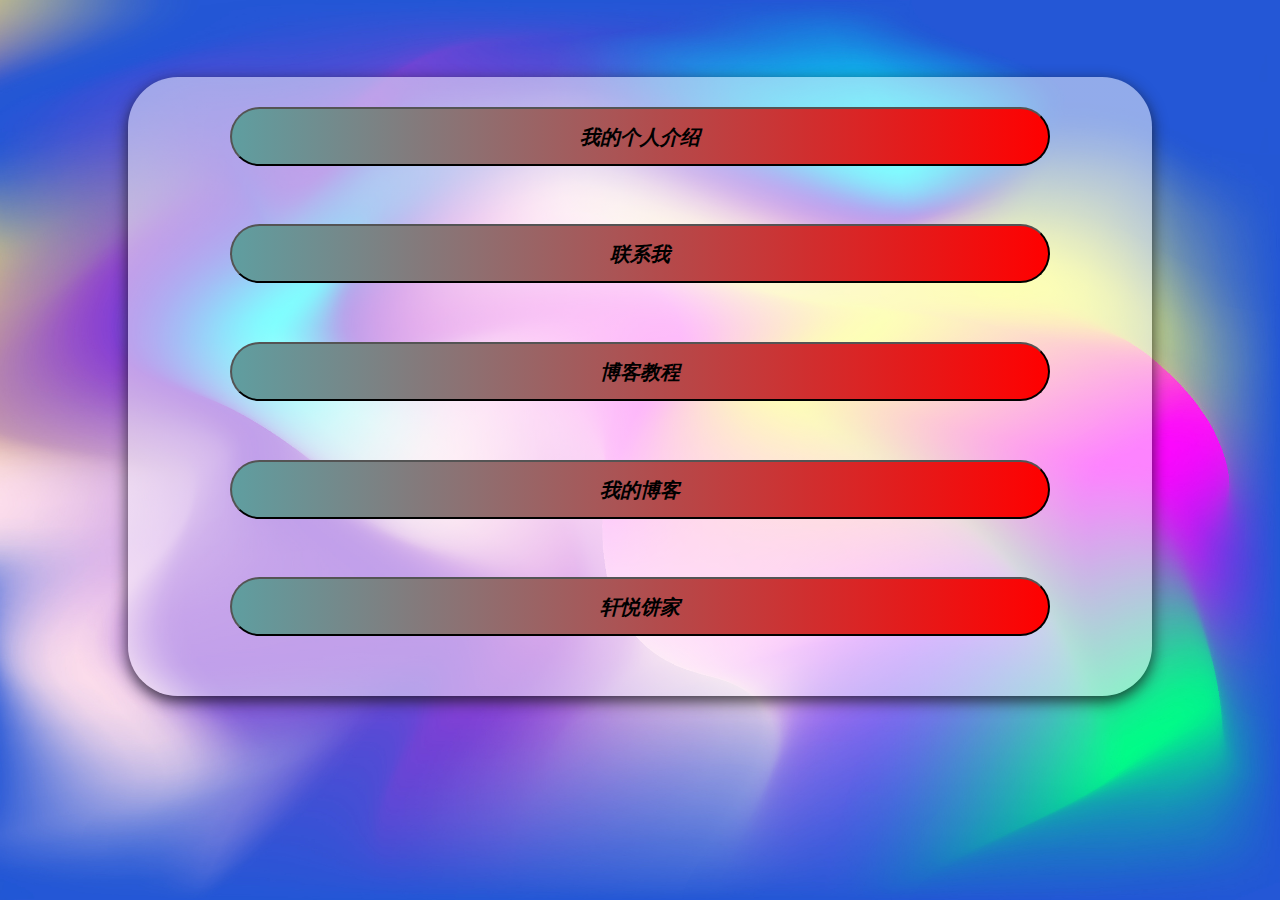
<file: index.html>
<!DOCTYPE html>
<html lang="en">
    <head>
        <meta charset="UTF-8">
        <meta name="viewport" content="width=device-width, initial-scale=1.0, maximum-scale=1.0, user-scalable=0">
        <meta name="Keywords" content="小夜,主页,个人博客,小夜的主页">
        <title>主页</title>
        <script src="./index.js"></script>
    </head>
    <link rel="stylesheet" href="index.css">
    <link
            rel="stylesheet"
            href="https://cdnjs.cloudflare.com/ajax/libs/animate.css/4.1.1/animate.min.css"
    />
    <body>
        
        <div id="bodydiv" >
            <div class="animate__animated animate__bounceIn">
                <a href="./myhome.html">
                <button >
                    <span>我的个人介绍</span>
                </button>
                </a>
            </div>
            <div class="animate__animated animate__bounceIn">
                <a href="My%20information.html">
                <button>
                   <span> 联系我</span>
                </button>
                </a>
            </div>
            <div class="animate__animated animate__bounceIn">
                <a href="http://www.xiaoye6688.xyz/WordPress/index.php/2022/05/27/%e4%b8%aa%e4%ba%ba%e5%8d%9a%e5%ae%a2%e6%90%ad%e5%bb%ba/">
                <button>
                    <span>博客教程</span>
                </button>
                </a>
            </div>
            <div class="animate__animated animate__bounceIn">
                <a href="boke/index.html">
                <button>
                    <span>我的博客</span>
                </button>
                </a>
            </div>
            <div class="animate__animated animate__bounceIn">
                <a href="轩悦饼家/index.html">
                    <button>
                        <span>轩悦饼家</span>
                    </button>
                </a>
                
            </div>

        </div>
        
    </body>
</html>
</file>
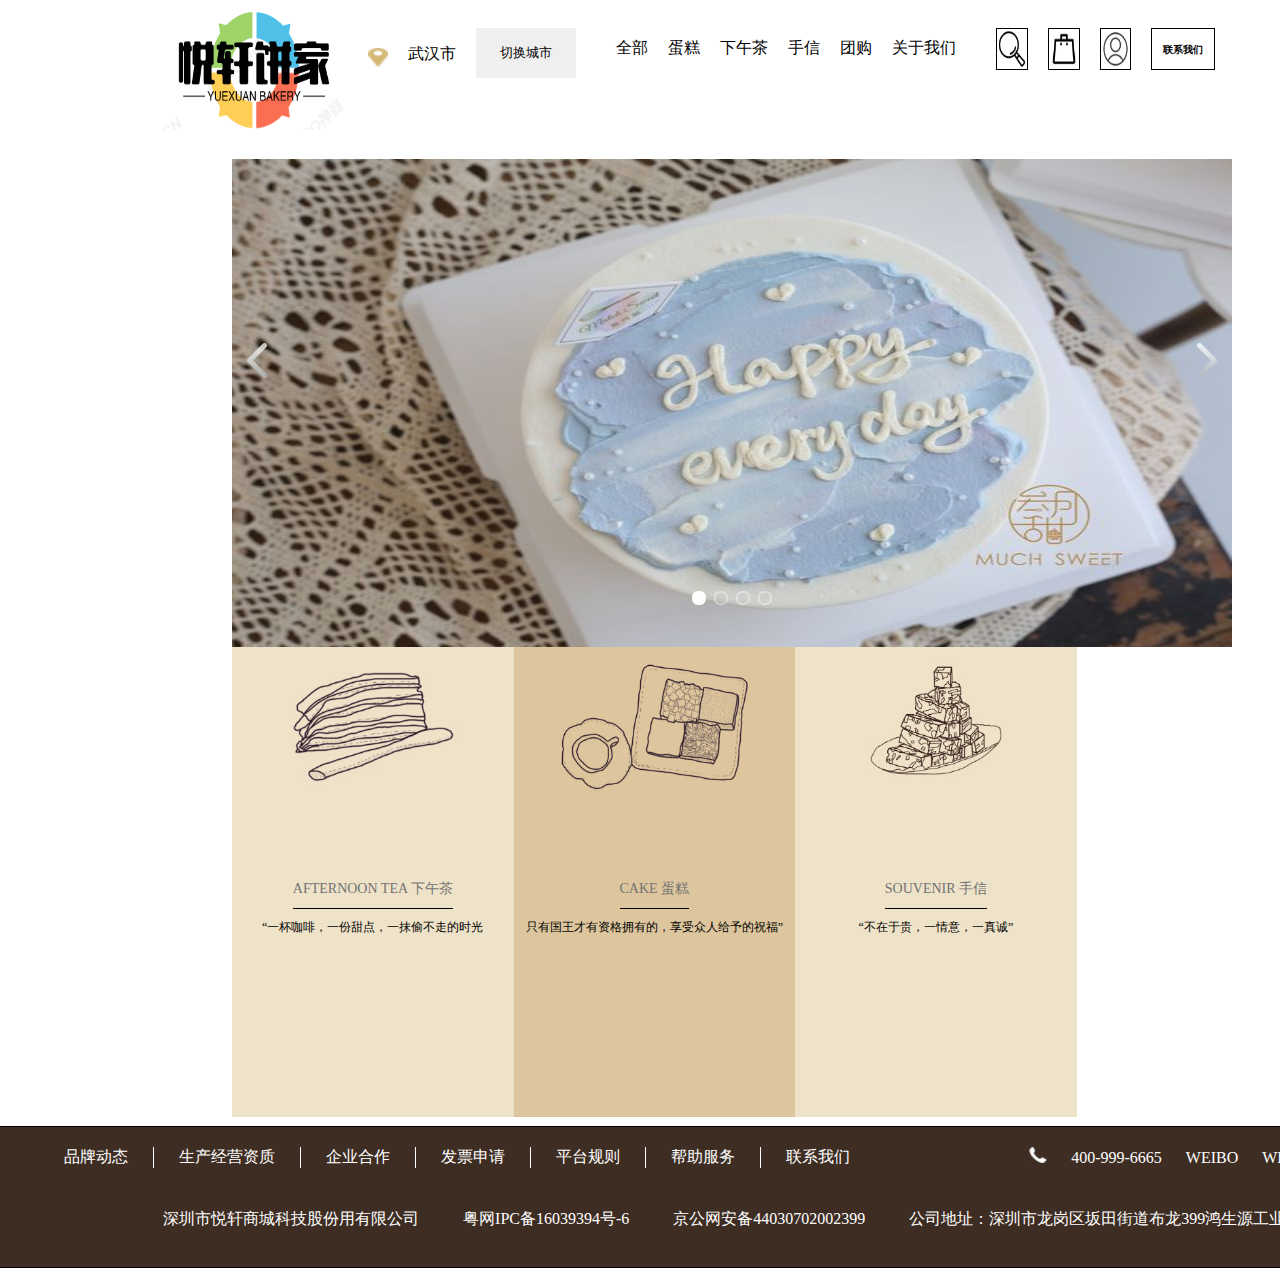
<file: 轩悦饼家/index.html>
<!DOCTYPE html>
<html lang="en">

<head>
    <meta charset="UTF-8">
    <meta http-equiv="X-UA-Compatible" content="IE=edge">
    <meta name="viewport" content="width=device-width, initial-scale=1.0">
    <link rel="stylesheet" href="css/index.css">
    <!-- <link rel="stylesheet" href="https://cdnjs.cloudflare.com/ajax/libs/animate.css/4.1.1/animate.min.css" /> -->
    <script src="js/jquery-1.12.4.js"></script>
    <script src="js/unslider.min.js"></script>
    <script src="js/index.js"></script>
    <title>轩悦饼家</title>
</head>

<body>
    <div id="head" class="animate__animated animate__bounceIn">
        <div id="logo">
            <img src="img/logo_big01.png" height="100%" width="100%" />
        </div>
        <div id="dingwei">

            <img src="img/icon-address.png" height="100%" width="100%" />
        </div>
        <div style="margin-top: 20px">
            <p>武汉市</p>
        </div>
        <div style="margin-top: 20px">
            <button id="btn">
                切换城市
            </button>
        </div>
        <div id="xuanxiang">
            <div class="XX">
                全部
            </div>
            <div class="XX">
                蛋糕
            </div>
            <div class="XX">
                下午茶
            </div>
            <div class="XX">
                手信
            </div>
            <div class="XX">
                团购
            </div>
            <div class="XX">
                关于我们
            </div>
        </div>
        <div id="bigend">
            <div class="end">

                <img src="img/放大镜.png" height="200" width="200" />
            </div>
            <div class="end">

                <img src="img/06商品-线性.png" height="200" width="200" />
            </div>
            <div class="end">

                <img src="img/表单控件 联系人.png" height="200" width="200" />
            </div>
            <div id="endend">
                <span style="font-size:10px"><b>联系我们</b></span>
            </div>
        </div>
    </div>
    <!--页面中部-->
    <div id="middleDiv">
        <div id="neiRong">
            <div class="banner photo" id="b04">
                <ul>
                    <li><img src="img/bg.jpg" alt="" width="1000px" height="500px" ></li>
                    <li><img src="img/bg1.jpg" alt="" width="1000px" height="500" ></li>
                    <li><img src="img/bg2.jpg" alt="" width="1000px" height="500" ></li>
                    <li><img src="img/bg3.jpg" alt="" width="1000px" height="500" ></li>
                    
                </ul>
                <a href="javascript:void(0);" class="unslider-arrow04 prev"><img class="arrow" id="al" src="img/arrowl.png" alt="prev" width="20" height="35"></a>
                <a href="javascript:void(0);" class="unslider-arrow04 next"><img class="arrow" id="ar" src="img/arrowr.png" alt="next" width="20" height="37"></a>
            </div>
            <div id="middleBottom">
                <div class="middleBottomOne">
                    <img src="img/cake_03.jpg" width="70%" />
                    <div class="wenzi" style="margin: 0 auto">AFTERNOON TEA 下午茶</div>
                    <div class="jieshao">“一杯咖啡，一份甜点，一抹偷不走的时光</div>
                </div>
                <div class="middleBottomTwo">
                    <img src="img/cake_05.jpg" width="70%" />
                    <div class="wenzi">CAKE 蛋糕</div>
                    <div class="jieshao">只有国王才有资格拥有的，享受众人给予的祝福”</div>
                </div>
                <div class="middleBottomOne">
                    <img src="img/cake_07.jpg" width="70%" />
                    <div class="wenzi">SOUVENIR 手信</div>
                    <div class="jieshao">“不在于贵，一情意，一真诚”</div>
                </div>
            </div>
        </div>
    </div>
    <!--页面底部-->
    <div id="bottomDiv" class="animate__animated animate__bounceIn">
        <div class="bottomXX" style="margin-left: 20px"><span>品牌动态</span></div>
        <div class="bottomXX"><span>生产经营资质</span></div>
        <div class="bottomXX"><span>企业合作</span></div>
        <div class="bottomXX"><span>发票申请</span></div>
        <div class="bottomXX"><span>平台规则</span></div>
        <div class="bottomXX"><span>帮助服务</span></div>
        <div class="bottomXX" style="border-right: 0px white solid;"><span>联系我们</span></div>
        <div id="tel">
            <span><img src="img/tel_03.jpg" height="16" width="18" /></span>
            <span style="color: white">400-999-6665</span>
            <span style="color: white">WEIBO</span>
            <span style="color: white">WECHAT</span>
            <span style="color: white">京东商城</span>

        </div>
        <div id="website">
            <div style="margin-left: 90px">
                <span style="color: white">深圳市悦轩商城科技股份用有限公司</span>
            </div>
            <div id="eBei">
                <span>粤网IPC备16039394号-6</span>
            </div>
            <div id="jingBei">
                <span>京公网安备44030702002399</span>
            </div>
            <div id="diZhi">
                <span>公司地址：深圳市龙岗区坂田街道布龙399鸿生源工业园A座5楼</span>
            </div>

        </div>

    </div>
</body>
<script>
    $(document).ready(function(e) {
    var unslider04 = $('#b04').unslider({
        dots: true
    }),
    data04 = unslider04.data('unslider');
     
    $('.unslider-arrow04').click(function() {
        var fn = this.className.split(' ')[1];
        data04[fn]();
    });
});
</script>

</html>
</file>
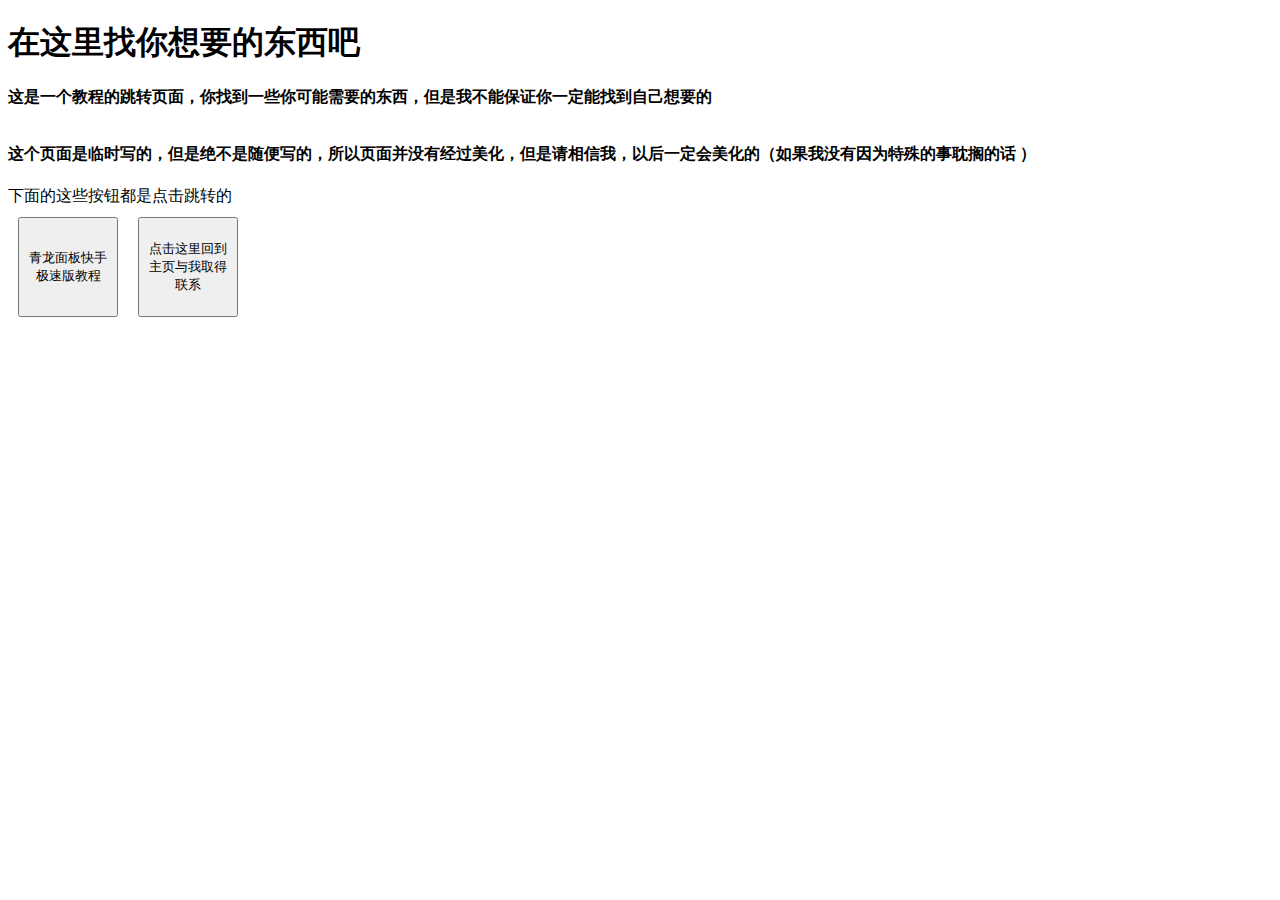
<file: JC.html>
<!DOCTYPE html>
<html lang="en">
<head>
    <meta charset="UTF-8">
    <meta http-equiv="X-UA-Compatible" content="IE=edge">
    <meta name="viewport" content="width=device-width, initial-scale=1.0">
    <title>Document</title>
    <link rel="stylesheet" href="JC.css">
</head>
<body>
    <div>
    <h1>
        在这里找你想要的东西吧
    </h1>
    <h4>
        这是一个教程的跳转页面，你找到一些你可能需要的东西，但是我不能保证你一定能找到自己想要的<br><br><br>
        这个页面是临时写的，但是绝不是随便写的，所以页面并没有经过美化，但是请相信我，以后一定会美化的（如果我没有因为特殊的事耽搁的话  ）
    </h4>
    </div>
    <div>
        下面的这些按钮都是点击跳转的<br>
        <!-- 点击按钮跳转页面 -->
        <a href="http://www.xiaoye6688.xyz/WordPress/index.php/2022/04/20/%e9%9d%92%e9%be%99%e9%9d%a2%e6%9d%bf%e5%bf%ab%e6%89%8b%e6%9e%81%e9%80%9f%e7%89%88%e6%95%99%e7%a8%8b/">
        <button style="width: 100px;height: 100px;">
                青龙面板快手极速版教程
        </button>
        </a>
    </div>
    <a href="index.html">
    <button style="width: 100px;height: 100px;">
        点击这里回到主页与我取得联系
    </button>
    </a>
</body>
</html>
</file>
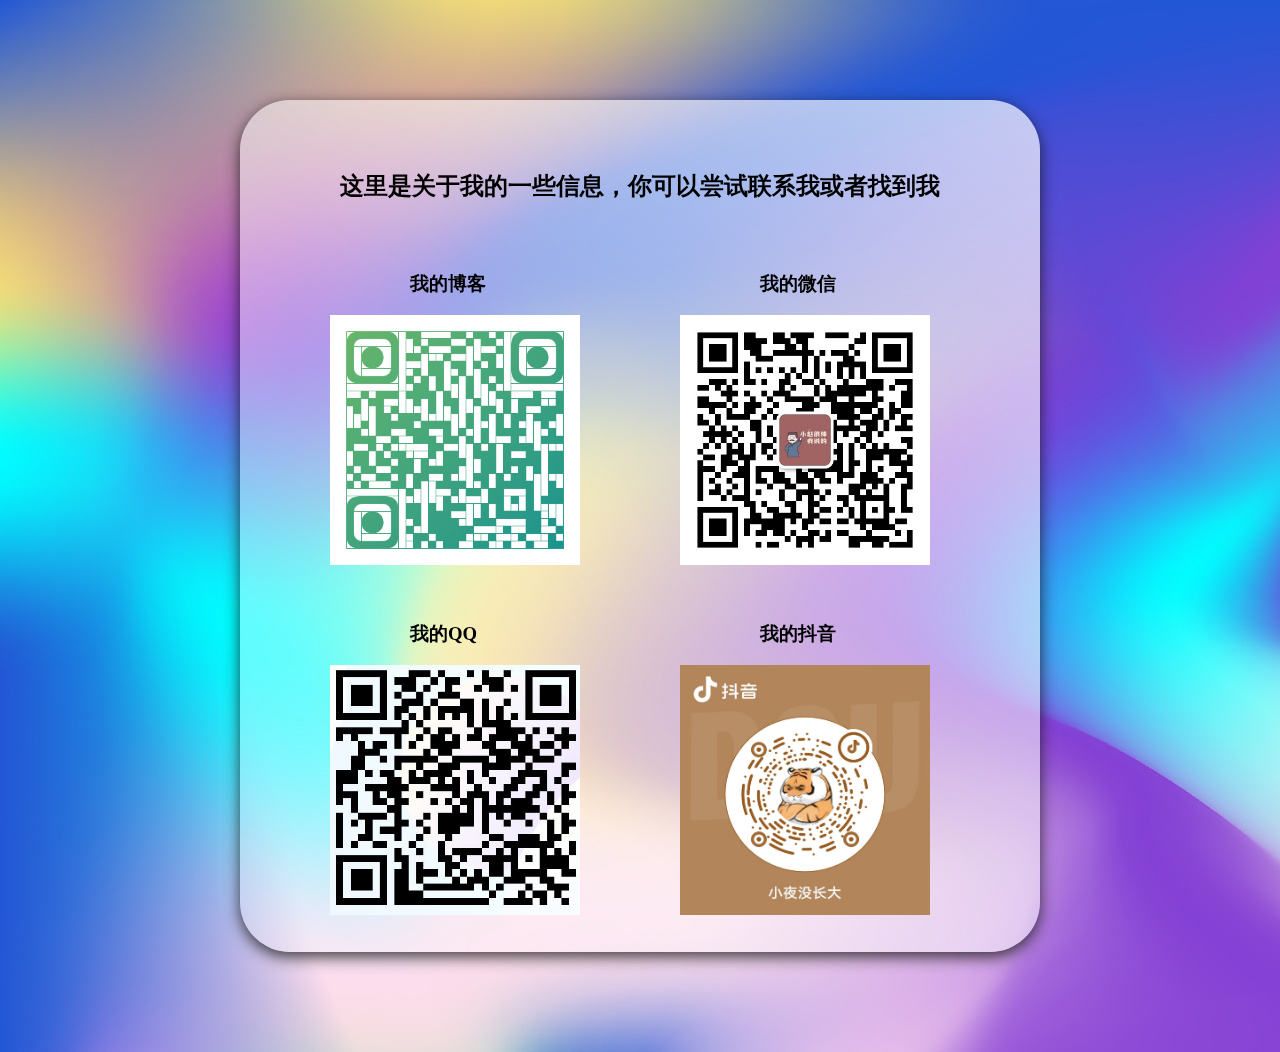
<file: My information.html>
<!DOCTYPE html>
<html lang="en">
<head>
    <meta charset="UTF-8">
    <title>个人介绍</title>

</head>

<link rel="stylesheet" href="My%20information.css">
<link
        rel="stylesheet"
        href="https://cdnjs.cloudflare.com/ajax/libs/animate.css/4.1.1/animate.min.css"
/>
<body>
    <div ID="BigDiv"><!--装二维码的div-->

      <div style="padding-top: 50px">
          <h2 style="text-align: center">这里是关于我的一些信息，你可以尝试联系我或者找到我</h2>
      </div>
      <div id="Erweima" >
          <div class="animate__animated animate__bounceIn">
            <ul>
                <li style="padding-left: 80px"><h3>我的博客</h3></li>
                <li>
                    <img src="images/My BK.png" height="250" width="250"/>
                </li>
            </ul>
          </div>
          <div class="animate__animated animate__bounceIn">
              <ul>
                  <li style="padding-left: 80px"><h3>我的微信</h3></li>
                  <li>
                      <img src="images/My%20WeChat.png" height="250" width="250"/>
                  </li>
              </ul>
          </div>
          <div class="animate__animated animate__bounceIn">
              <ul>
                  <li style="padding-left: 80px"><h3>我的QQ</h3></li>
                  <li>
                      <img src="images/My QQ.jpg" height="250" width="250"/>
                  </li>
              </ul>
          </div>
          <div>
              <ul class="animate__animated animate__bounceIn">
                  <li style="padding-left: 80px"><h3>我的抖音</h3></li>
                  <li>
                      <img src="images/My%20Dou.jpg" height="250" width="250"/>
                  </li>
              </ul>
          </div>
      </div>
    </div>
</body>
</html>
</file>
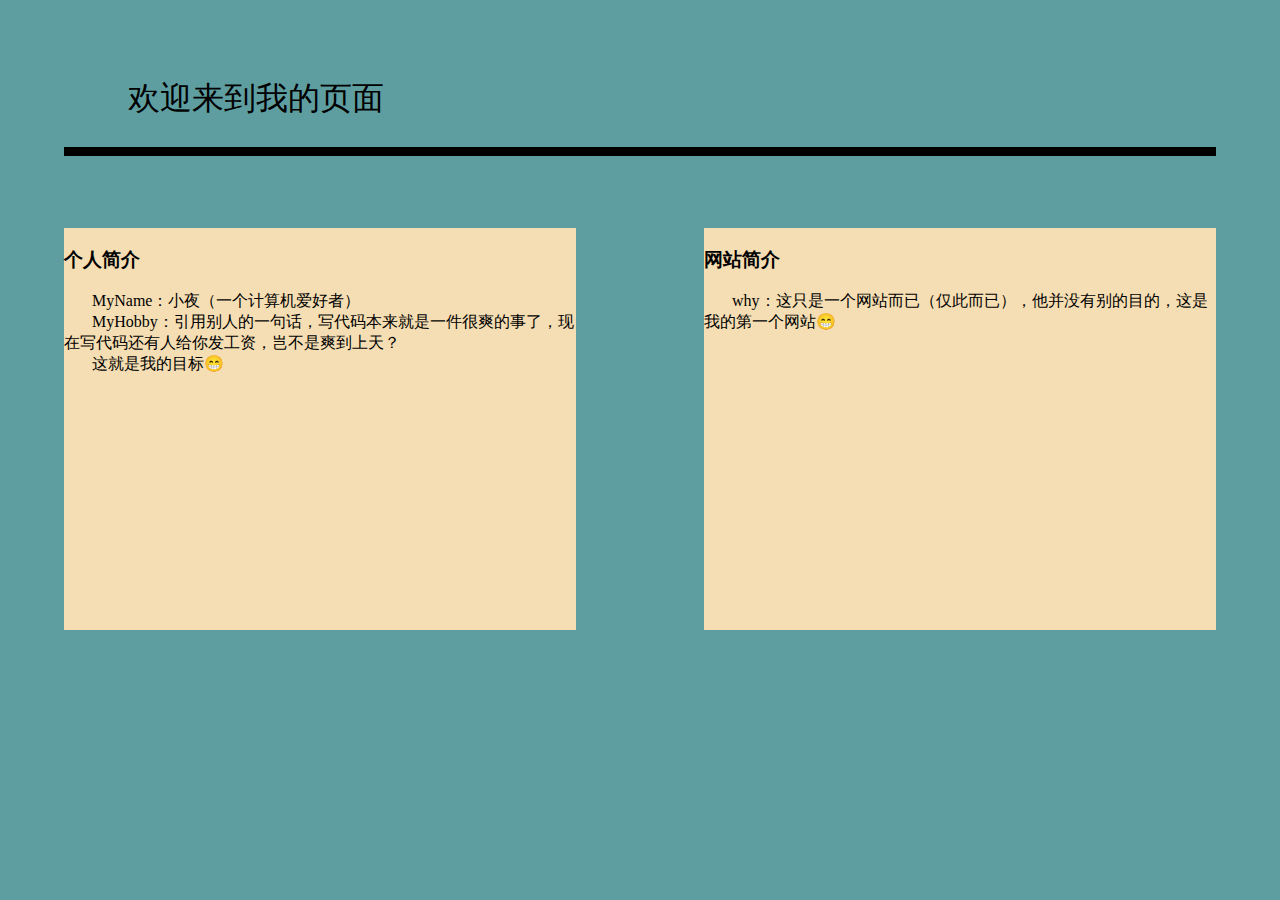
<file: myhome.html>
<!DOCTYPE html>
<html lang="en">
<head>
    <meta charset="UTF-8">
    <title>这就是我</title>
</head>
<link rel="stylesheet" href="./myhome.css">
<link
        rel="stylesheet"
        href="https://cdnjs.cloudflare.com/ajax/libs/animate.css/4.1.1/animate.min.css"
/>
  <body>

    <div id="bodydiv" class="animate__animated animate__backInUp" >
      <div id="title">
        <span >欢迎来到我的页面</span>
      </div>
      <hr style="margin-left: 5%;margin-right: 5%;height: 1.5%;background-color: black;border: 0">
      <div class="me">
        <!--个人简介框文字-->
        <h3>个人简介</h3>
        <p>
          <span>&nbsp;&nbsp; &nbsp;&nbsp;&nbsp;&nbsp;MyName：小夜（一个计算机爱好者）</span><br>
          <span>&nbsp;&nbsp; &nbsp;&nbsp;&nbsp;&nbsp;MyHobby：引用别人的一句话，写代码本来就是一件很爽的事了，现在写代码还有人给你发工资，岂不是爽到上天？</span><br>
          <span>&nbsp;&nbsp; &nbsp;&nbsp;&nbsp;&nbsp;这就是我的目标😁</span>
        </p>
      </div>
        <!--网站信息框文字-->
      <div class="me">
        <h3>网站简介</h3>
        <p>
          <span>&nbsp;&nbsp; &nbsp;&nbsp;&nbsp;&nbsp;why：这只是一个网站而已（仅此而已），他并没有别的目的，这是我的第一个网站😁</span><br>

        </p>
      </div>
    </div>

  </body>
</html>
</file>
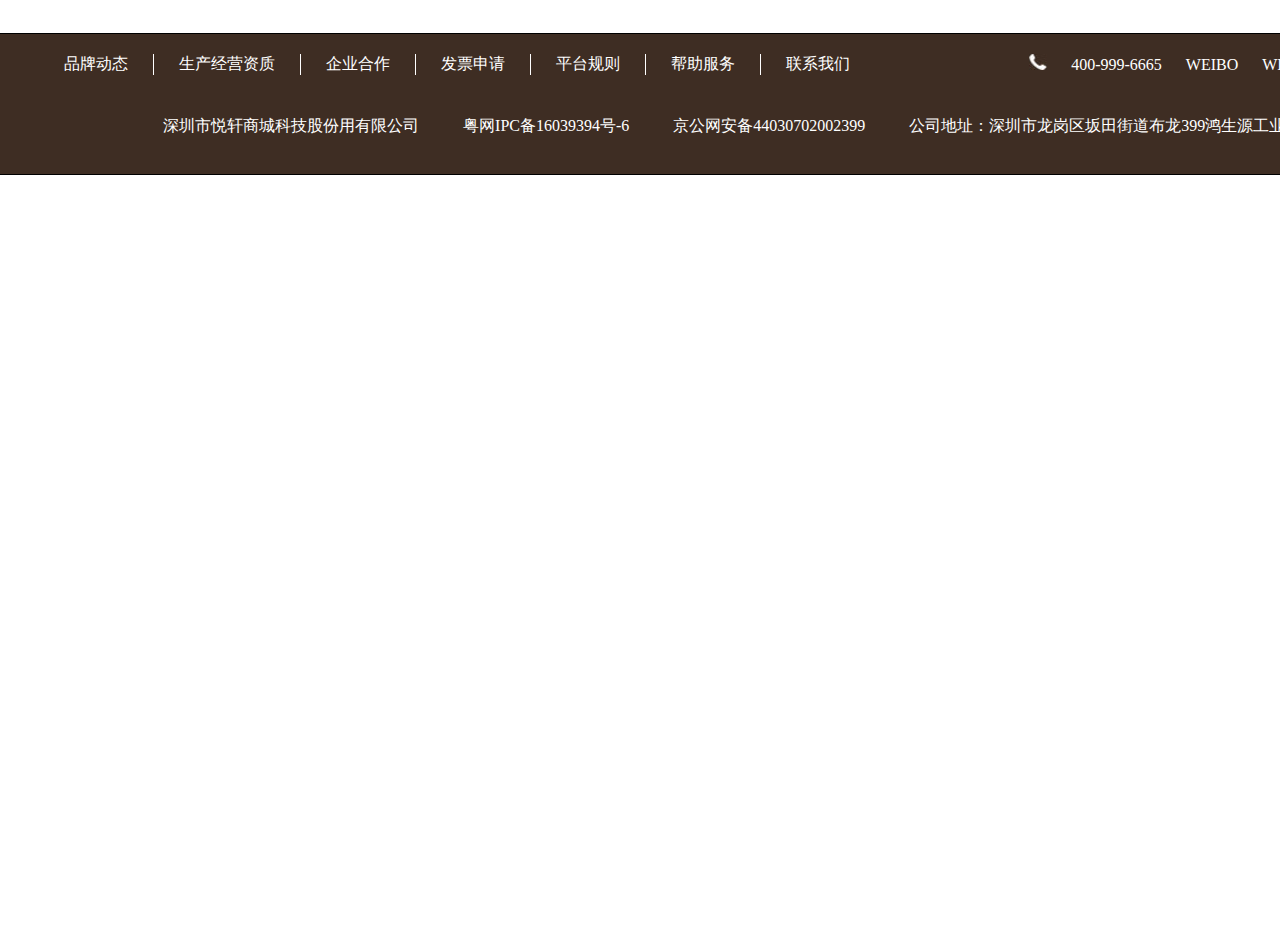
<file: 轩悦饼家/BottomPage.html>
<!DOCTYPE html>
<html lang="en">
<head>
    <meta charset="UTF-8">
    <meta http-equiv="X-UA-Compatible" content="IE=edge">
    <meta name="viewport" content="width=device-width, initial-scale=1.0">
    <link rel="stylesheet" href="css/index.css">
    <title>Document</title>
</head>
<body>
    <div id="bottomDiv" class="animate__animated animate__bounceIn">
        <div class="bottomXX" style="margin-left: 20px"><span>品牌动态</span></div>
        <div class="bottomXX"><span>生产经营资质</span></div>
        <div class="bottomXX"><span>企业合作</span></div>
        <div class="bottomXX"><span>发票申请</span></div>
        <div class="bottomXX"><span>平台规则</span></div>
        <div class="bottomXX"><span>帮助服务</span></div>
        <div class="bottomXX" style="border-right: 0px white solid;"><span>联系我们</span></div>
        <div id="tel">
            <span ><img src="img/tel_03.jpg" height="16" width="18" /></span>
            <span style="color: white">400-999-6665</span>
            <span style="color: white">WEIBO</span>
            <span style="color: white">WECHAT</span>
            <span style="color: white">京东商城</span>

        </div>
        <div id="website">
            <div style="margin-left: 90px">
                <span style="color: white">深圳市悦轩商城科技股份用有限公司</span>
            </div>
            <div id="eBei">
                <span>粤网IPC备16039394号-6</span>
            </div>
            <div id="jingBei">
                <span>京公网安备44030702002399</span>
            </div>
            <div id="diZhi">
                <span>公司地址：深圳市龙岗区坂田街道布龙399鸿生源工业园A座5楼</span>
            </div>

        </div>

    </div>
</body>
</html>
</file>
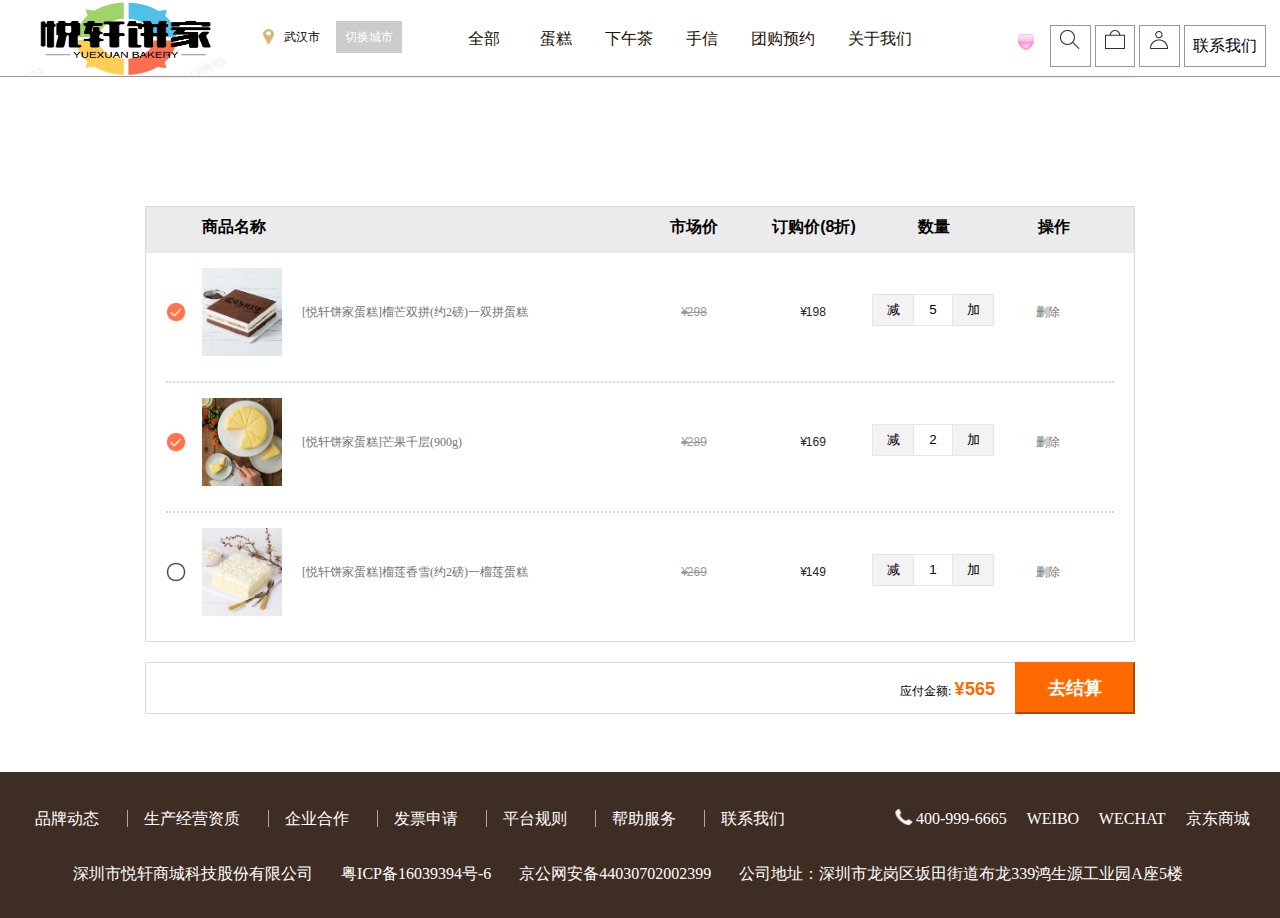
<file: 轩悦饼家/cart2.html>
<!DOCTYPE html>
<html>
	<head>
		<meta charset="utf-8">
		<title></title>
		<link rel="stylesheet" type="text/css" href="css/common.css" />
		<link rel="stylesheet" type="text/css" href="css/public.css" />
		<link rel="stylesheet" type="text/css" href="css/cart.css" />
		<style>
			/* 加减按钮样式 */
			.number-box {
				border: #e5e5e5 solid 1px;
				display: inline-block;
				margin-top: 26px;
				overflow: hidden;
			}

			.number-box input[type='text'] {
				height: 30px;
				border-top: none;
				border-bottom: none;
				border-left: #e5e5e5 solid 1px;
				border-right: #e5e5e5 solid 1px;
				margin: 0;
				text-align: center;
				width: 40px;
				outline: none;
				padding: 0 5px;
				float: left;
				line-height: 30px;
			}

			.number-box input[type='button'] {
				height: 30px;
				width: 40px;
				float: left;
				border: none;
				outline: none;
				background-color: #f3f3f3;
				line-height: 30px;
				cursor: pointer;
				padding: 0;
			}

			.number-box input[type='button']:hover {
				background-color: #f9f9f9;
			}

			.number-box input[type='button']:active {
				background-color: #f6f6f6;
			}
		</style>
	</head>
	<body>
		<div class="page">
			<!--头部-->
			<div class="xf_header">
				<header>
					<a href="index.html">
						<img src="img/logo_big01.png" />
					</a>
					<div class="city">
						<img src="img/icon-address.png" />
						<span>武汉市</span>
						<a href="#">切换城市</a>
					</div>
					<div class="nav">
						<a href="#">全部</a>
						<a href="list.html">蛋糕</a>
						<a href="#">下午茶</a>
						<a href="#">手信</a>
						<a href="#">团购预约</a>
						<a href="about.html">关于我们</a>
					</div>
					<div class="link">
						<div class="love"></div>
						<a href="#"> <img src="img/i-search.jpg" /></a>
						<a href="#"><img src="img/i-cart.jpg" /></a>
						<a href="login.html"><img src="img/i-user.jpg" /></a>
						<a href="#">联系我们</a>
					</div>

				</header>

			</div>
			<!--头部 end-->

			<div class="container">
				<!-- 订单列表 -->
				<div class="cart-panel">
					<div class="hd">
						<ul class="order-title">
							<li class="selecter"></li>
							<li class="product">商品名称</li>
							<li class="market-price">市场价</li>
							<li class="order-price">订购价(8折)</li>
							<li class="num">数量</li>
							<li class="operate">操作</li>
						</ul>
					</div>
					<div class="bd">
						<ul class="order-list">
							<li class="selecter">
								<i class="icon-select active" onclick="changeSelect(this)"></i>
							</li>
							<li class="img-box">
								<a href="#" target="_blank">
									<img src="img/cake1.jpg">
								</a>
							</li>
							<li class="product">
								<a href="#" target="_blank">
									<span class="product-title" style="line-height:40px;">[悦轩饼家蛋糕]榴芒双拼(约2磅)一双拼蛋糕</span>
									<span class="feature"></span>
								</a>
							</li>
							<li class="market-price">
								<span class="price-sign">¥</span>
								<span class="price-num">298</span>
							</li>
							<li class="order-price">
								<span class="price-sign">¥</span>
								<span class="price-num">198</span>
							</li>
							<li class="num">
								<div class="number-box">
									<input type="button" class="sub-number" value="减">
									<input type="text" value="5" class="txt-num">
									<input type="button" class="add-number" value="加">
								</div>
							</li>
							<li class="operate">
								<a href="javascript:void(0)" class="delBtn" onclick="delTag(this)">删除</a>
							</li>
						</ul>
						<ul class="order-list">
							<li class="selecter">
								<i class="icon-select active" onclick="changeSelect(this)"></i>
							</li>
							<li class="img-box">
								<a href="#" target="_blank">
									<img src="img/cake2.jpg">
								</a>
							</li>
							<li class="product">
								<a href="#" target="_blank">
									<span class="product-title" style="line-height:40px;">[悦轩饼家蛋糕]芒果千层(900g)</span>
									<span class="feature"></span>
								</a>
							</li>
							<li class="market-price">
								<span class="price-sign">¥</span>
								<span class="price-num">289</span>
							</li>
							<li class="order-price">
								<span class="price-sign">¥</span>
								<span class="price-num">169</span>
							</li>
							<li class="num">
								<div class="number-box">
									<input type="button" class="sub-number" value="减">
									<input type="text" value="2" class="txt-num">
									<input type="button" class="add-number" value="加">
								</div>
							</li>
							<li class="operate">
								<a href="javascript:void(0)" class="delBtn" onclick="delTag(this)">删除</a>
							</li>
						</ul>
						<ul class="order-list">
							<li class="selecter">
								<i class="icon-select" onclick="changeSelect(this)"></i>
							</li>
							<li class="img-box">
								<a href="#" target="_blank">
									<img src="img/cake3.jpg">
								</a>
							</li>
							<li class="product">
								<a href="#" target="_blank">
									<span class="product-title" style="line-height:40px;">[悦轩饼家蛋糕]榴莲香雪(约2磅)一榴莲蛋糕</span>
									<span class="feature"></span>
								</a>
							</li>
							<li class="market-price">
								<span class="price-sign">¥</span>
								<span class="price-num">269</span>
							</li>
							<li class="order-price">
								<span class="price-sign">¥</span>
								<span class="price-num">149</span>
							</li>
							<li class="num">
								<div class="number-box">
									<input type="button" class="sub-number" value="减">
									<input type="text" value="1" class="txt-num">
									<input type="button" class="add-number" value="加">
								</div>
							</li>
							<li class="operate">
								<a href="javascript:void(0)" class="delBtn" onclick="delTag(this)">删除</a>
							</li>
						</ul>
					</div>
				</div>
				<!-- 订单列表 end-->

				<!-- 结算 -->
				<div class="set-bar">
					<div class="set-info">
						<div class="set-stat">
							应付金额:
							<div class="price">
								<span class="price-sign">¥</span>
								<span class="price-num" id="totalMoney">565</span>
							</div>
						</div>
					</div>
					<button class="btn btn-primary btn-lg" type="button" id="jiesuan">去结算</button>
				</div>
				<!-- 结算 End -->
			</div>

			<!--底部 -->
			<div class="xf_footer">
				<footer>
					<div class="footer1">
						<div class="msg">
							<a href="#">品牌动态</a>
							<a href="#">生产经营资质</a>
							<a href="#">企业合作</a>
							<a href="#">发票申请</a>
							<a href="#">平台规则</a>
							<a href="#">帮助服务</a>
							<a href="#">联系我们</a>
						</div>
						<div class="tel">
							<a href="#">
								<img src="img/tel_03.jpg" />
								<span>400-999-6665</span>
							</a>
							<a href="#">WEIBO</a>
							<a href="#">WECHAT</a>
							<a href="#">京东商城</a>
						</div>
					</div>
					<div class="footer2">
						<div class="copyright">
							<span>深圳市悦轩商城科技股份有限公司</span>
							<span>粤ICP备16039394号-6 </span>
							<span>京公网安备44030702002399</span>
							<span>公司地址：深圳市龙岗区坂田街道布龙339鸿生源工业园A座5楼</span>
						</div>
					</div>
			</div>
			<!--底部 end-->
		</div>
		</div>
	</body>


	<script type="text/javascript">
		// 判断class是否存在
		function hasClass(elements, cName) {
			return !!elements.className.match(new RegExp("(\\s|^)" + cName + "(\\s|$)"));
		}

		// 切换class
		function toggleClass(elements, cName) {
			if (hasClass(elements, cName)) {
				elements.className = elements.className.replace(new RegExp("(\\s|^)" + cName + "(\\s|$)"), "");
			} else {
				elements.className += " " + cName;
			}
		}


		// 选中状态切换
		function changeSelect(thisObj) {
			toggleClass(thisObj, "active");
		}

		// 移除商品，弹框确认
		function delTag(thisObj) {
			if (confirm("确认从购物车中移除该商品？")) {
				//先找到当前节点的父亲
				var parentNode = thisObj.parentNode;
				//找爷爷
				var reprent = parentNode.parentNode;
				//找祖父
				var grparent=reprent.parentNode;

				grparent.removeChild(reprent);
			}
		}
	</script>
</html>
</file>
<file: index.css>
html{
    width: 100%;
    height: 100%;
}
body{
    margin: 0;
    width: 100%;
    height: 86%;
    padding-top: 6%;
    /*body背景图片*/
    background: #337AB7 url("./images/caihong.jpg") no-repeat 100% 100%;

    background-size: cover;/* 页面不平铺 */
    /* 固定大小 */
    background-attachment: fixed;
}


#bodydiv{
    width: 80%;
    height: 80%;
    margin: auto;
    /*毛玻璃效果*/
    background: rgba(255,255,255,0.5);
    background: -moz-linear-gradient(top, rgba(255,255,255,0.5) 0%, rgba(255,255,255,0.5) 100%);
    background: -webkit-gradient(left top, left bottom, color-stop(0%, rgba(255,255,255,0.5)), color-stop(100%, rgba(255,255,255,0.5)));
    background: -webkit-linear-gradient(top, rgba(255,255,255,0.5) 0%, rgba(255,255,255,0.5) 100%);
    background: -o-linear-gradient(top, rgba(255,255,255,0.5) 0%, rgba(255,255,255,0.5) 100%);
    background: -ms-linear-gradient(top, rgba(255,255,255,0.5) 0%, rgba(255,255,255,0.5) 100%);


    /* background-image: linear-gradient(to right top, rgba(255,255,255,0.3), rgba(255,255,255,0.7)); */
    position: relative;
    box-shadow: 0 5px 15px rgba(20, 20, 20, 0.8);
    border-radius: 50px;
    align-items: center;
    /*按钮居中*/
    text-align: center;
}
#bodydiv div{
    margin: auto;
    height: 19%;
    /*border: black solid 1px;*/
}
#bodydiv div button{
    margin-top: 4%;
    width: 80%;
    height: 50%;
/*按钮样式*/
    text-transform: uppercase;
    text-decoration: none;
    padding: 15px 40px;
    display: inline-block;
    margin-top: 30px;
    border-radius: 100px;
    transition: all .2s;
    position: relative;
    animation: moveInBottom 1s 0.75s;
    animation-fill-mode: backwards;
    background: linear-gradient( to right,cadetblue,red);

    /*background-color: cadetblue;*/
}
#bodydiv div button span{
    font-style: italic;
    font-weight: bold;
    font-size: 150%;
}
#beian{
    /*border: solid black 1px;*/
    margin: auto;
    padding-top: 5%;
    padding-bottom: 1%;
    text-align: center;
    /*padding-left: 41%;*/

}
</file>
<file: 轩悦饼家/css/index.css>
html {
    width: 100%;
    height: 100%;
}

body {
    width: 100%;
    height: 100%;
}

#head {
    width: 100%;
    height: 15%;

    text-align: center;
    padding-left: 10%;
    /*垂直居中*/

    position: relative;

}

#head div {
    float: left;
    margin-left: 20px;
}

#logo {
    height: 90%;
    width: 15%;
    margin-left: 5%;
}

#dingwei {
    width: 20px;
    height: 20px;
    margin-top: 40px;

}

#btn {
    border: 0px;
    width: 100px;
    height: 50px;
}

#xuanxiang {
    margin-top: 30px;
}

#bigend {
    padding-top: 20px;
}

#bigend div {
    border: 1px black solid;
}

.end {
    width: 12%;
    height: 40px;
}

.end img {
    width: 100%;
    height: 100%;
}

#endend {
    float: left;
    padding-top: 10px;
    text-align: center;
    width: 25%;
    height: 30px;
}

/*-------------------中部样式------------------*/
#middleDiv {
    margin-left: -10%;
    width: 110%;
    height: 950px;
}

#neiRong {
    width: 60%;
    height: 100%;
    margin-left: 25%;
}

#photo {
    width: 100%;
    height: 50%;
}

#middleBottom {
    height: 45%;

}

#middleBottom>div {
    /*display: inline-block;*/
    float: left;
    width: 33.33%;
    padding-bottom: 5%;
    margin: 0;
    text-align: center;
}

#middleBottom div img {
    margin: 5% 15% 30% 15%;
}

.wenzi {
    display: inline-block;
    text-align: center;
    color: #737373;
    font-size: 14px;
    border-bottom: 1px black solid;
    padding-bottom: 10px;
}

.jieshao {
    text-align: center;
    margin-top: 10px;
    color: #000100;
    font-size: 12px;
}

.middleBottomOne {
    background-color: #eee2c8;
    height: 100%;
}

.middleBottomTwo {
    background-color: #ddc69d;
    height: 100%;
}

/*-------------------底部样式------------------*/

#bottomDiv {
    width: 110%;
    height: 100px;
    border: 1px black solid;
    margin-left: -10px;
    background-color: #3e2d23;
    padding: 20px 20px 20px 20px;
    MARGIN-TOP: 33PX;
    text-align: center;
}


.bottomXX {
    float: left;
    border-right: 1px white solid;
    padding-left: 25px;
    padding-right: 25px;
}

.bottomXX span {
    color: white;
}

#tel {
    margin-left: 1000px;
}

#tel span {
    margin-left: 10px;
    margin-right: 10px;
}

#website {
    margin-top: 40px;
}

#website div {
    display: inline-block;
    margin-right: 20px;
    margin-left: 20px;
}

#website div span {
    color: white;
}
/* -------------------轮播图------------- */
ul, ol { padding: 0;}
.banner { position: relative; overflow: auto; text-align: center;}
.banner li { list-style: none; }
.banner ul li { float: left; }
#b04 { width: 100%;}
#b04 .dots { position: absolute; left: 0; right: 0; bottom: 20px;}
#b04 .dots li 
{ 
    display: inline-block; 
    width: 10px; 
    height: 10px; 
    margin: 0 4px; 
    text-indent: -999em; 
    border: 2px solid #fff; 
    border-radius: 6px; 
    cursor: pointer; 
    opacity: .4; 
    -webkit-transition: background .5s, opacity .5s; 
    -moz-transition: background .5s, opacity .5s; 
    transition: background .5s, opacity .5s;
}
#b04 .dots li.active 
{
    background: #fff;
    opacity: 1;
}
#b04 .arrow { position: absolute; top: 200px;}
#b04 #al { left: 15px;}
#b04 #ar { right: 15px;}
</file>
<file: JC.css>
body button{
    float: left;
    margin: 10px;
}
</file>
<file: myhome.css>
html{
    width: 100%;
    height: 100%;
}
body{
    margin: 0;
    width: 100%;
    height: 86%;
    padding-top: 6%;
    /*body背景图片*/
    background-color: cadetblue;
    /*background: #337AB7 url("./images/caihong.jpg") no-repeat 100% 100%;*/
}
#bodydiv{
    border: red solid 0px;
    height: 80%;
}
#title{
    height: 10%;
    width: 80%;
    border: black solid 0px;
    margin-left: 10%;
}
#title span{

    font-size: 200%;
}
.me{
    /*border: black solid 1px;*/
    width: 40%;
    height: 65%;
    float: left;
    margin: 5% 5% 5% 5%;
    background-color: wheat;
}
/*#beian{*/
/*    !*border: solid black 1px;*!*/
/*    margin: auto;*/
/*    padding-top: 5%;*/
/*    padding-bottom: 1%;*/
/*    text-align: center;*/
/*    !*padding-left: 41%;*!*/

/*}*/
</file>
<file: 轩悦饼家/css/common.css>
* {
	padding: 0;
	margin: 0;
	-webkit-box-sizing: border-box;
	box-sizing: border-box;
}

html {
	font-family: "Microsoft Yahei";
	font-size: 16px;
	background-color: #eeeee;
}

.clear:after {
	content: "";
	display: block;
	clear: both;
	height: 0;
	visibility: hidden;
	overflow: hidden;
}

.clear {
	zoom: 1;
}

li {
	list-style: none;
}

a {
	text-decoration: none;
	cursor: pointer;
	color: #737373;
}

img {
	vertical-align: top;
	border: 0;
}
</file>
<file: 轩悦饼家/css/public.css>
/**********header************/
.xf_header {
	width: 100%;
	height: 77px;
	background: #fff;
	border-bottom: 1px solid #9d9895;
}

header {
	width: 1251px;
	height: 78px;
	margin: 0 auto;
	overflow: hidden;
}

header>a {
	float: left;
}

header>a img {
	width: 217px;
	height: 76px;
}

header .city {
	float: left;
	margin-top: 29px;
	font-size: 12px;
}

header .city>img {
	width: 11px;
	height: 17px;
	margin-left: 31px;
	margin-right: 7px;
}

header .city>a {
	padding: 9px;
	background: #cccccc;
	color: #fff;
	margin-left: 13px;
}

header .nav {
	float: left;
	height: 78px;
	line-height: 77px;
	margin-left: 66px;
}

header .nav a {
	color: #220e03;
	margin-right: 29px;
}

header .nav a:last-child {
	margin-right: 0;
}

header .nav a:first-child {
	margin-right: 36px;
}

header .link {
	float: right;
	margin-top: 29px;
}

header .link>img {
	width: 23px;
	height: 23px;
	float: left;
	margin-right: 23px;
}

header .link>a {
	padding: 11px 8px 12px 8px;
	border: 1px solid #989898;
	color: #03000e;
}

header .love {
	display: inline-block;
	background: url(../img/icon.gif) no-repeat -125px 0;
	width: 36px;
	height: 22px;
}

/**********footer**********/
.xf_footer{
	height: 146px;
	background: #3e2d23;
}
footer{
	width: 1251px;
	height: 125px;
	margin: 0 auto;
	overflow: hidden;
}
footer .footer1{
	overflow: hidden;
}
footer .footer1 .msg{
	margin-top: 37px;
	margin-left: 8px;
	float: left;
}
footer .footer1 .msg >a{
	color: #fff;
	padding-left: 12px;
	padding-right: 28px;
	border-right: 1px solid #b3a59c;
}
footer .footer1 .msg >a:last-child{
	border: 0;
}
footer .footer1 .tel{
	float: right;
	margin-top: 37px;
	margin-left: 56px;
}
footer .footer1 .tel a{
	margin-right: 16px;
	color: #fff;
}
footer .footer1 .tel a img{
	float: left;
	margin-right: 3px;
}
footer .footer2{
	text-align: center;
	margin-top: 34px;
	color: #fff;
}
footer .footer2 .copyright span{
	margin-right: 24px;
}
</file>
<file: 轩悦饼家/css/cart.css>
/* 订单列表 */

.container {
	width: 990px;
	padding-top: 128px;
	padding-bottom: 100px;
	border-top: 1px solid #E9ECF0;
	margin-left: auto;
	margin-right: auto;
}

.container .cart-panel {
	margin-bottom: 20px;
	border: 1px solid #d9d9d9;
}

.cart-panel .hd {
	height: 46px;
	margin: 0;
	padding: 0 20px;
	list-style: none;
	background-color: #ebebeb;
}

.cart-panel .order-title {
	margin: 0;
	padding: 0;
	list-style: none;
}

.cart-panel .order-title:before, .cart-panel .order-title:after {
    content: " ";
    display: table;
}

.cart-panel .order-title li.selecter {
	width: 36px;
	height: 40px;
}

.cart-panel .order-title li {
	font-family: tahoma, arial, 'Hiragino Sans GB', '\5FAE\8F6F\96C5\9ED1', sans-serif;
	font-weight: bold;
	display: inline-block;
	float: left;
	padding: 10px 0;
}

.cart-panel .order-title li.product {
	width: 432px;
}

.cart-panel .order-title li.market-price,
.cart-panel .order-title li.order-price,
.cart-panel .order-title li.num,
.cart-panel .order-title li.operate {
	text-align: center;
	width: 120px;
}




.cart-panel .bd {
	margin: 0;
	padding: 0 20px;
}

.cart-panel .order-list:first-child {
	border-top: none;
}

.cart-panel .order-list {
	font-size: 12px;
	margin: 0;
	padding: 15px 0;
	list-style: none;
	border-top: 2px dotted #d9d9d9;
}

.cart-panel .order-list:before,
.cart-panel .order-list:after {
	content: " ";
	display: table;
}

.cart-panel .order-list:after {
	clear: both;
}

.cart-panel .order-list .selecter {
	width: 36px;
	height: 88px;
	text-align: left;
	cursor: pointer;
}

.cart-panel .order-list li {
	line-height: 40px;
	display: inline-block;
	float: left;
}

.cart-panel .order-list .selecter .icon-select {
	width: 20px;
	height: 20px;
	margin-top: 34px;
}

.cart-panel .order-list .icon-select {
	display: inline-block;
	background-repeat: no-repeat;
	background-size: contain;
	background-position: center;
	background-image: url(../img/ico_unchecked.png);
}

.cart-panel .order-list .icon-select.active {
	background-image: url(../img/ico_checkout.png);
}

.cart-panel .order-list li.img-box {
	width: 100px;
}

.cart-panel .order-list li.img-box img {
	width: 80px;
	height: 88px;
}

.cart-panel .order-list li.product {
	width: 332px;
	padding: 24px 0;
}

.cart-panel .order-list li.product span {
	white-space: nowrap;
	text-overflow: ellipsis;
	overflow: hidden;
}

.cart-panel .order-list li.product .feature {
	color: #ff6a00;
}

.cart-panel .order-list li.market-price {
	width: 120px;
	padding: 0;
	line-height: 88px;
	text-decoration: line-through;
	color: #999999;
	text-align: center;
}

.price-sign {
	font-family: arial;
	margin-right: -4px;
}

.price-num {
	font-family: arial, Verdana, Arial;
}

.cart-panel .order-list li.order-price {
	width: 118px;
	padding: 0;
	line-height: 88px;
	color: #232628;
	font-weight: normal;
	text-align: center;
}

.cart-panel .order-list li.num {
	width: 122px;
	line-height: 88px;
	text-align: center;
}

.cart-panel .order-list:after {
	clear: both;
}

.cart-panel .order-list li.operate {
	width: 120px;
	font-size: 12px;
	padding: 24px 0 24px 42px;
}

/* 结算 */
.set-bar {
	margin-bottom: 30px;
}

.set-bar .set-info {
	font-size: 12px;
	line-height: 52px;
	float: left;
	width: 870px;
	height: 52px;
	padding: 0 20px;
	border: 1px solid #d9d9d9;
	border-right: 0;
}

.set-bar .set-info .set-stat {
	float: right;
}

.set-bar .set-info .set-stat .price {
	font-size: 18px;
	font-weight: bold;
	display: inline-block;
	color: #ff6a00;
}


	.set-bar .btn-lg {
	    font-weight: bold;
	    float: right;
	    width: 120px;
	    height: 52px;
	    padding: 10px 16px;
	    font-size: 18px;
	    line-height: 1.3333333;
	    color: #ffffff;
	    background-color: #ff6a00;
	    border-color: #ff6a00;
	}
</file>
